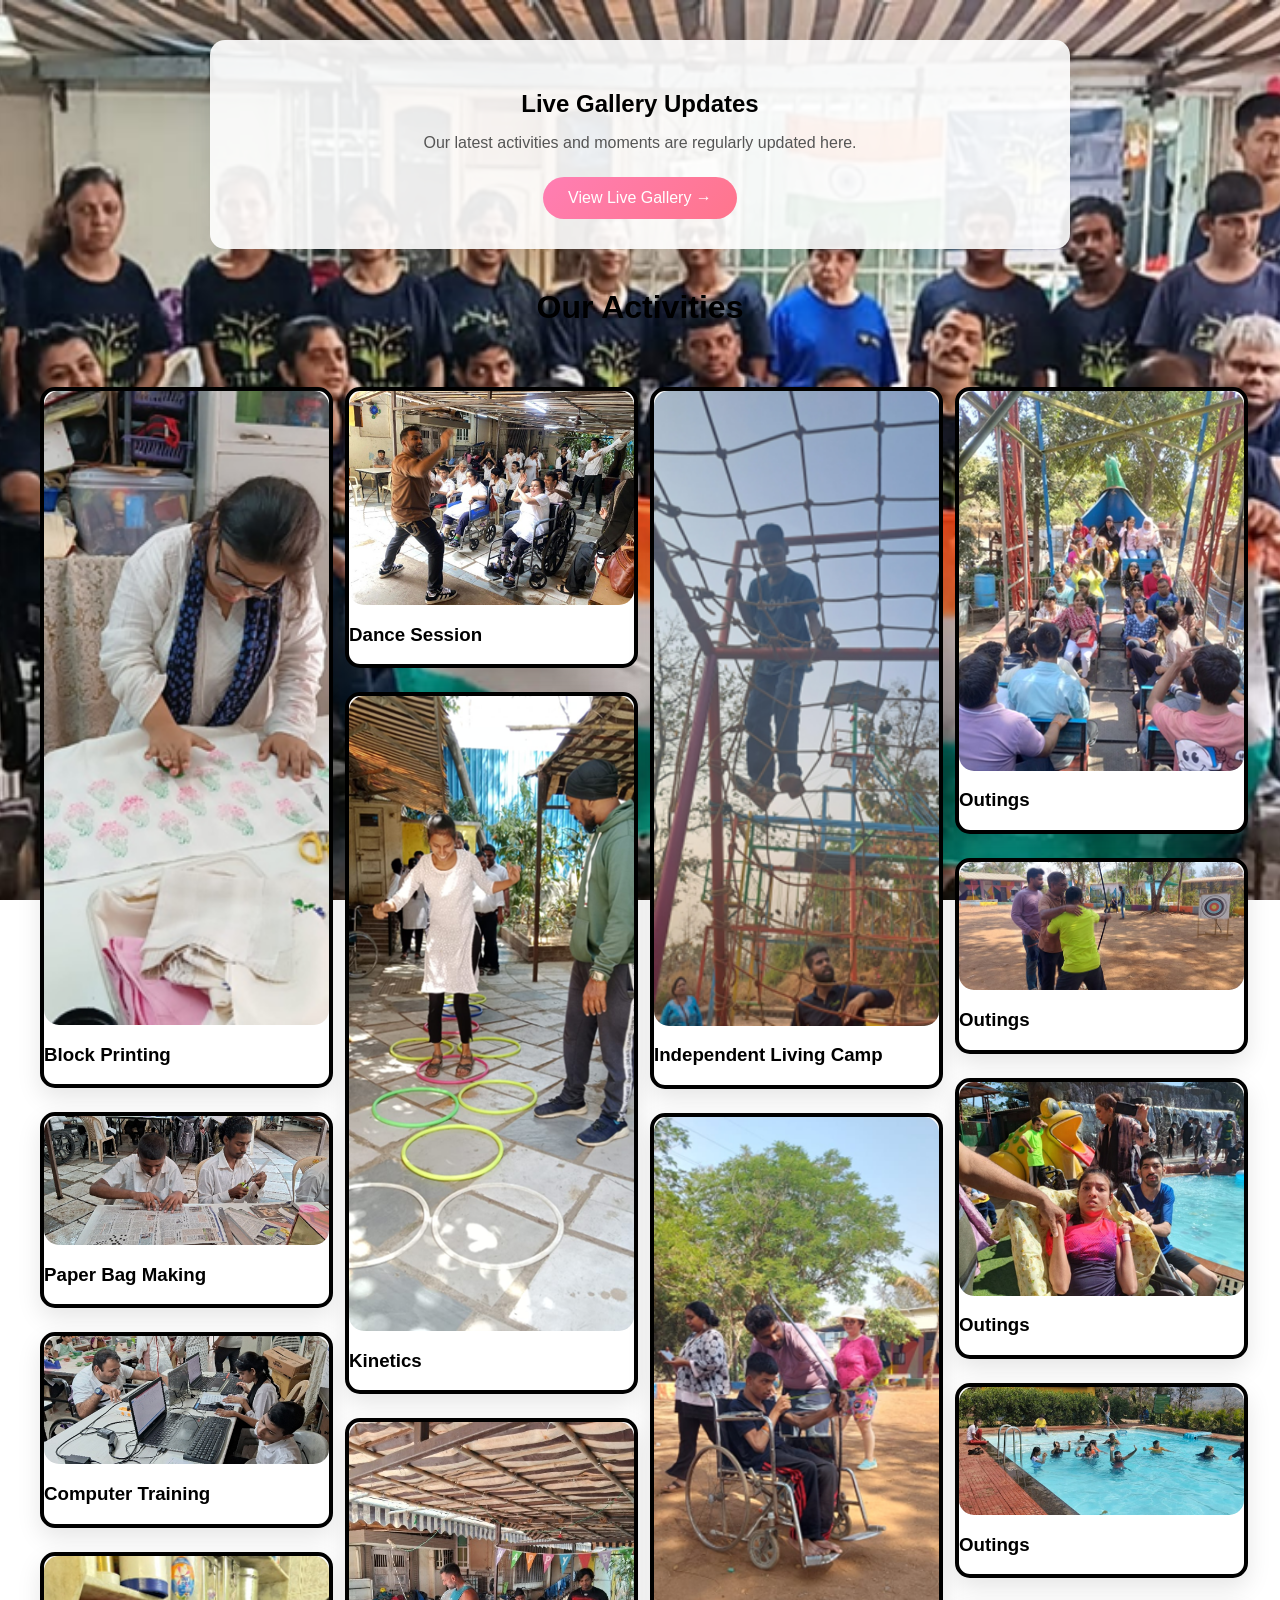
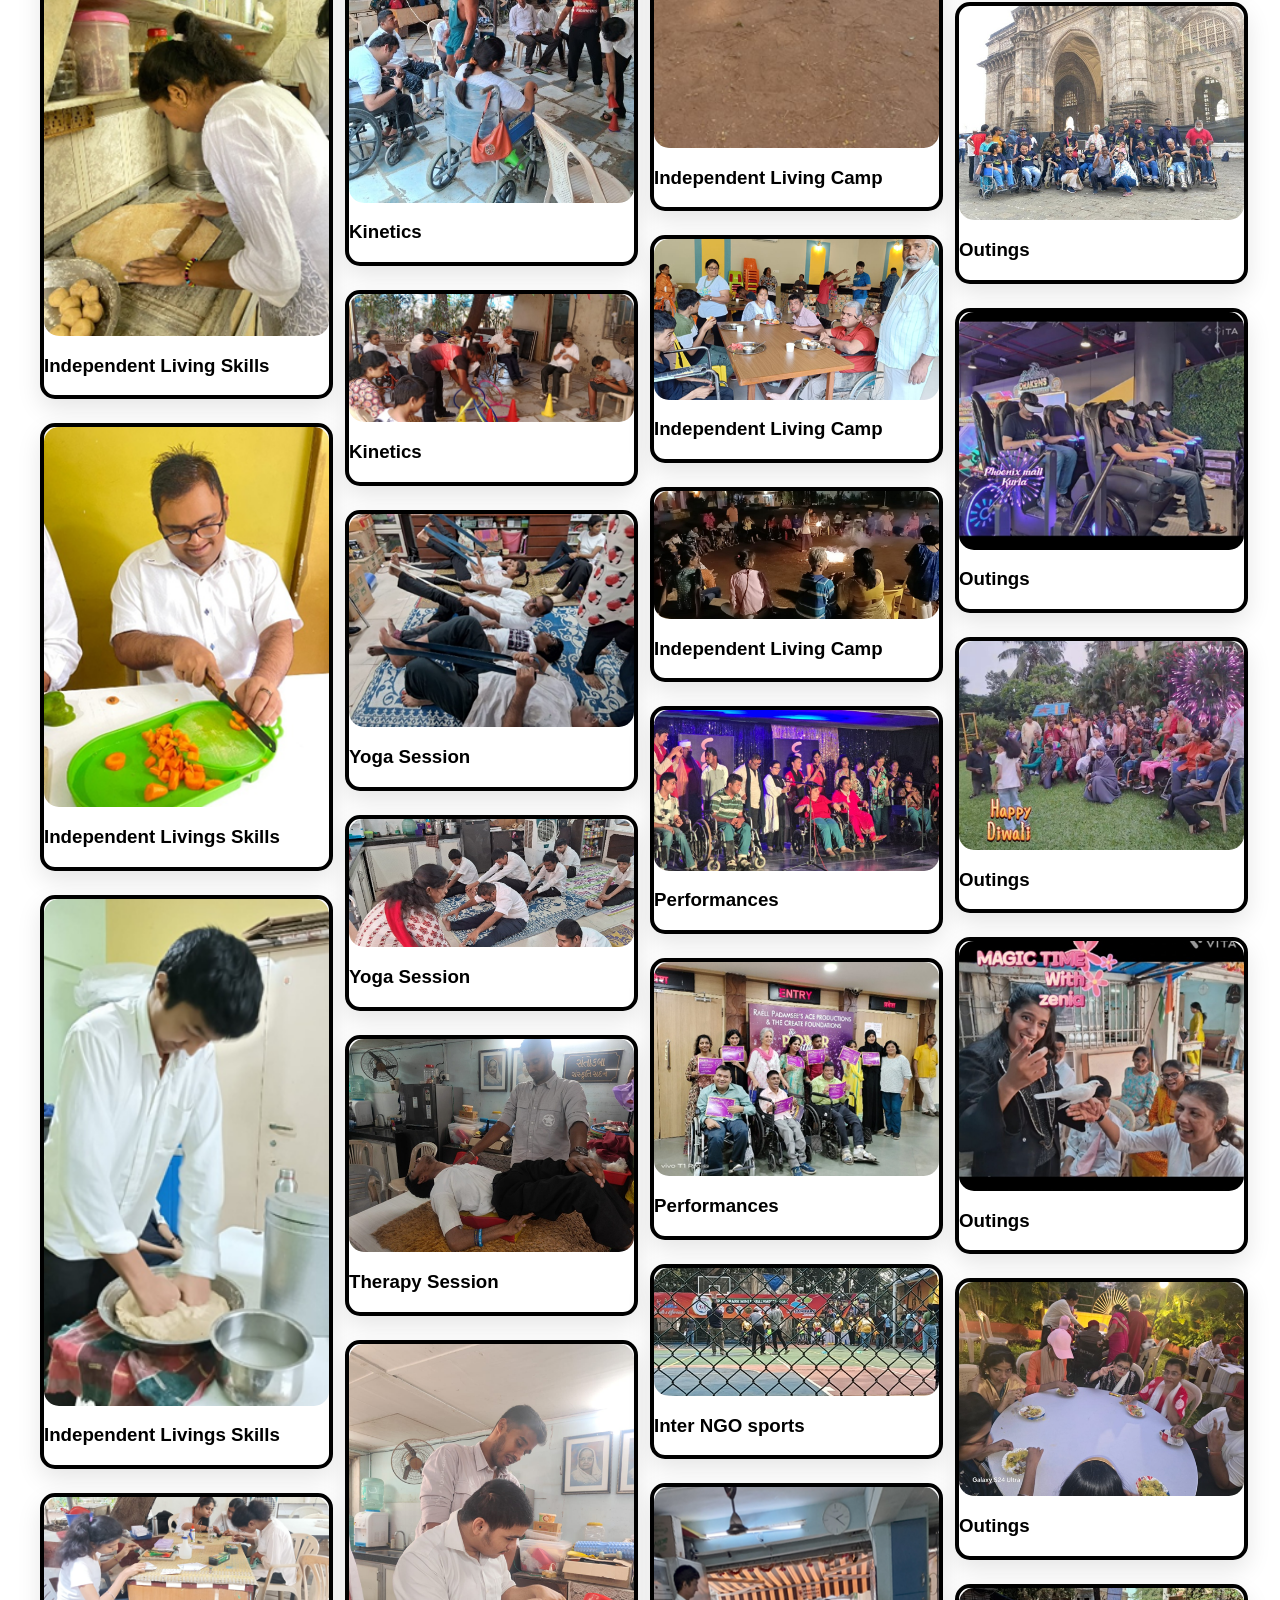
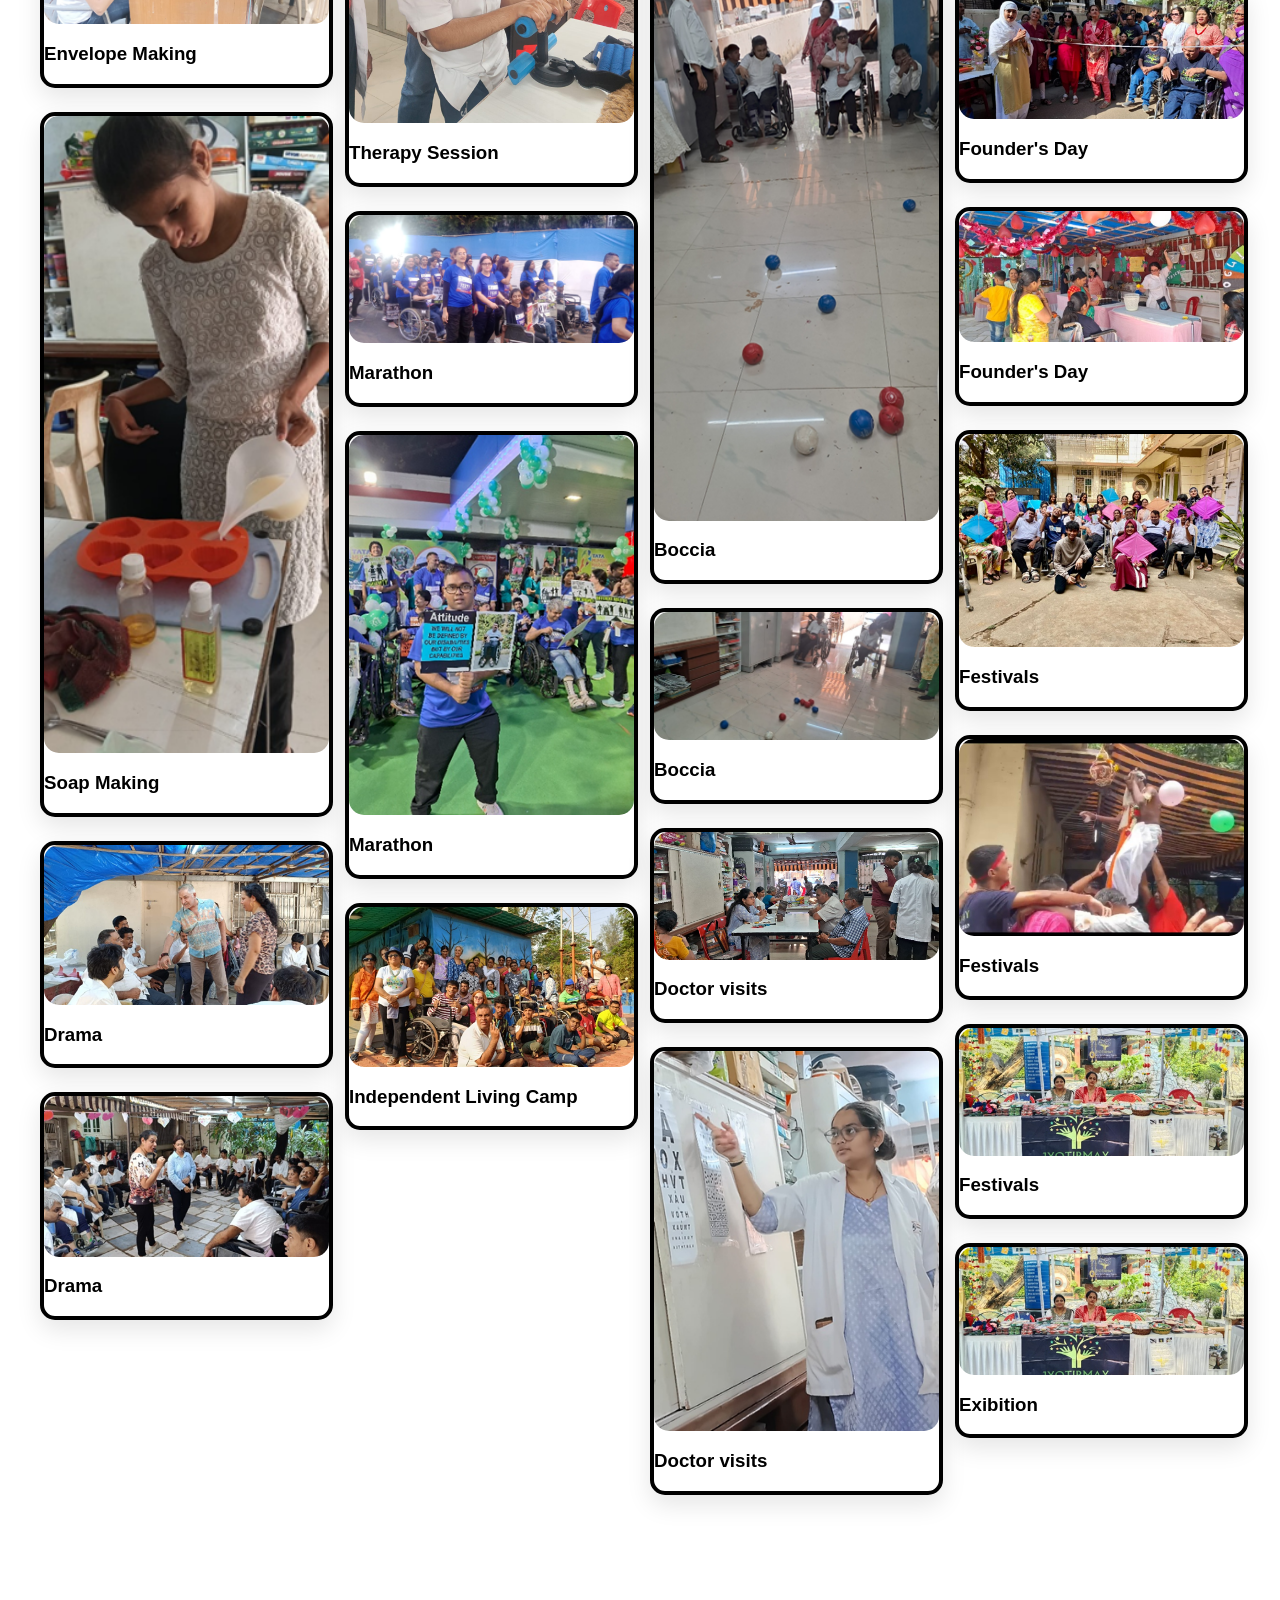
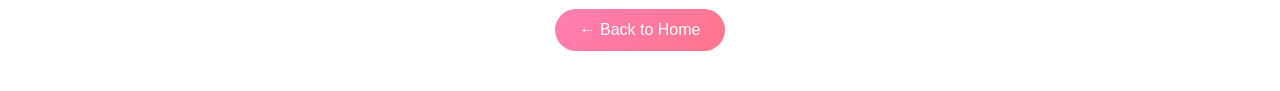
<file: gallery.html>
<!DOCTYPE html>
<html>
<head>
  <title>Gallery - Jyotirmay</title>
  <link rel="stylesheet" href="style.css">
</head>

<body>
  <div class="live-gallery">
  <h2>Live Gallery Updates</h2>
  <p>Our latest activities and moments are regularly updated here.</p>

  <a href="https://your-google-photos-link" target="_blank" class="btn">
    View Live Gallery →
  </a>
</div>

<h1 style="text-align:center;">Our Activities</h1>

<div class="gallery">

  <div class="gallery-card">
    <img src="images/img1.png">
    <h3>Block Printing</h3>
  </div>

  <div class="gallery-card">
    <img src="images/img2.png">
    <h3>Paper Bag Making</h3>
  </div>

  <div class="gallery-card">
    <img src="images/img3.png">
    <h3>Computer Training</h3>
  </div>

  <div class="gallery-card">
    <img src="images/img4.png">
    <h3>Independent Living Skills</h3>
  </div>

  <div class="gallery-card">
    <img src="images/img5.png">
    <h3>Independent Livings Skills</h3>
  </div>

  <div class="gallery-card">
    <img src="images/img6.png">
    <h3>Independent Livings Skills</h3>
  </div>
   <div class="gallery-card">
    <img src="images/img7.png">
    <h3>Envelope Making</h3>
  </div>
   <div class="gallery-card">
    <img src="images/img8.png">
    <h3>Soap Making</h3>
  </div>
   <div class="gallery-card">
    <img src="images/img9.png">
    <h3>Drama</h3>
  </div>
   <div class="gallery-card">
    <img src="images/img10.png">
    <h3>Drama</h3>
  </div>
   <div class="gallery-card">
    <img src="images/img11.png">
    <h3>Dance Session</h3>
  </div>
   <div class="gallery-card">
    <img src="images/img12.png">
    <h3>Kinetics</h3>
  </div>
   <div class="gallery-card">
    <img src="images/img13.png">
    <h3>Kinetics</h3>
  </div>
   <div class="gallery-card">
    <img src="images/img14.png">
    <h3>Kinetics</h3>
  </div>
   <div class="gallery-card">
    <img src="images/img15.png">
    <h3>Yoga Session</h3>
  </div>
   <div class="gallery-card">
    <img src="images/img16.png">
    <h3>Yoga Session</h3>
  </div>
   <div class="gallery-card">
    <img src="images/img17.png">
    <h3>Therapy Session</h3>
  </div>
   <div class="gallery-card">
    <img src="images/img18.png">
    <h3>Therapy Session</h3>
  </div>
   <div class="gallery-card">
    <img src="images/img19.png">
    <h3>Marathon</h3>
  </div>
   <div class="gallery-card">
    <img src="images/img20.png">
    <h3>Marathon</h3>
  </div>
   <div class="gallery-card">
    <img src="images/img21.png">
    <h3>Independent Living Camp</h3>
  </div>
   <div class="gallery-card">
    <img src="images/img22.png">
    <h3>Independent Living Camp</h3>
  </div>
   <div class="gallery-card">
    <img src="images/img23.png">
    <h3>Independent Living Camp</h3>
  </div>
   <div class="gallery-card">
    <img src="images/img24.png">
    <h3>Independent Living Camp</h3>
  </div>
   <div class="gallery-card">
    <img src="images/img25.png">
    <h3>Independent Living Camp</h3>
  </div>
   <div class="gallery-card">
    <img src="images/img26.png">
    <h3>Performances</h3>
  </div>
   <div class="gallery-card">
    <img src="images/img27.png">
    <h3>Performances</h3>
  </div>
   <div class="gallery-card">
    <img src="images/img28.png">
    <h3>Inter NGO sports</h3>
  </div>
   <div class="gallery-card">
    <img src="images/img29.png">
    <h3>Boccia</h3>
  </div>
   <div class="gallery-card">
    <img src="images/img30.png">
    <h3>Boccia</h3>
  </div>
   <div class="gallery-card">
    <img src="images/img31.png">
    <h3>Doctor visits</h3>
  </div>
   <div class="gallery-card">
    <img src="images/img32.png">
    <h3>Doctor visits</h3>
  </div>
   <div class="gallery-card">
    <img src="images/img33.png">
    <h3>Outings</h3>
  </div>
   <div class="gallery-card">
    <img src="images/img34.png">
    <h3>Outings</h3>
  </div>
   <div class="gallery-card">
    <img src="images/img35.png">
    <h3>Outings</h3>
  </div>
   <div class="gallery-card">
    <img src="images/img36.png">
    <h3>Outings</h3>
  </div>
   <div class="gallery-card">
    <img src="images/img37.png">
    <h3>Outings</h3>
  </div>
   <div class="gallery-card">
    <img src="images/img38.png">
    <h3>Outings</h3>
  </div>
   <div class="gallery-card">
    <img src="images/img39.png">
    <h3>Outings</h3>
  </div>
   <div class="gallery-card">
    <img src="images/img40.png">
    <h3>Outings</h3>
  </div>
   <div class="gallery-card">
    <img src="images/img41.png">
    <h3>Outings</h3>
  </div>
   <div class="gallery-card">
    <img src="images/img42.png">
    <h3>Founder's Day</h3>
  </div>
   <div class="gallery-card">
    <img src="images/img43.png">
    <h3>Founder's Day</h3>
  </div>
   <div class="gallery-card">
    <img src="images/img44.png">
    <h3>Festivals</h3>
  </div>
   <div class="gallery-card">
    <img src="images/img45.png">
    <h3>Festivals</h3>
  </div>
   <div class="gallery-card">
    <img src="images/img46.png">
    <h3>Festivals</h3>
  </div>
  <div class="gallery-card">
    <img src="images/img46.png">
    <h3>Exibition</h3>
  </div>


</div>

<div style="text-align:center; margin:40px;">
  <a href="index.html" class="btn">← Back to Home</a>
</div>

</body>
</html>
</file>
<file: style.css>
body {
  margin: 0;
  font-family: 'Poppins', sans-serif;
  scroll-behavior: smooth;

  background: url("images/group.png") center/cover fixed no-repeat;
}

/* ❌ REMOVED GLOBAL OVERLAY (no more second box look) */
/* body::before { display: none; } */


/* NAVBAR */
.navbar {
  position: sticky;
  top: 0;
  background: rgb(182, 200, 24);
  display: flex;
  justify-content: space-between;
  padding: 15px 40px;
  box-shadow: 0 5px 15px rgba(0,0,0,0.1);
  z-index: 1000;
}

.nav-links a {
  margin-left: 20px;
  text-decoration: none;
  color: #333;
  font-weight: 500;
  transition: 0.3s;
}

.nav-links a:hover {
  color: #4facfe;
}


.hero {
  position: relative;
  height: 90vh; /* 🔥 full screen feel */
  width: 100%;

  display: flex;
  justify-content: center;
  align-items: center;

  text-align: center;
    background-color: transparent;
}

/* HERO CONTENT */
.hero-content {
  background: rgba(255, 255, 255, 0.85);
  backdrop-filter: blur(12px);

  padding: 50px 60px;
  border-radius: 20px;

  max-width: 700px;
  width: 90%;

  box-shadow: 0 15px 40px rgba(0,0,0,0.2);
}

/* TEXT */
.hero h1 {
  font-size: 3rem;
  margin-bottom: 15px;
  color: #111;
}

.hero p {
  font-size: 1.2rem;
  margin-bottom: 20px;
}


/* SECTIONS */
section:not(.hero) {
  padding: 80px 20px;
  max-width: 1300px;
  margin: 40px auto;

  background: rgba(255, 255, 255, 0.9);
  border-radius: 15px;
  backdrop-filter: blur(5px);
}

section p {
  font-size: 1.3rem;
  line-height: 1.8;
}


/* CARDS */
.flex {
  display: flex;
  gap: 20px;
  flex-wrap: wrap;
}

.card {
  background: white;
  padding: 25px;
  border-radius: 15px;
  flex: 1;
  box-shadow: 0 10px 25px rgba(0,0,0,0.1);
  transition: 0.3s;
}

.card:hover {
  transform: translateY(-5px);
}


/* BUTTON */
.btn {
  display: inline-block;
  padding: 12px 25px;
  background: linear-gradient(135deg, #ff7eb3, #ff758c);
  color: white;
  border-radius: 25px;
  text-decoration: none;
  margin-top: 10px;
  transition: 0.3s;
}

.btn:hover {
  transform: scale(1.05);
}


/* LIST */
ul {
  list-style: none;
  padding: 0;
}

ul li {
  background: white;
  margin: 10px 0;
  padding: 15px;
  border-radius: 10px;
  box-shadow: 0 5px 10px rgba(0,0,0,0.05);
}


/* GALLERY */
.gallery {
  column-count: 4;
  column-gap: 20px;
  padding: 40px;
}

.gallery img {
  width: 100%;
  height: 200px;
  object-fit: cover;
  border-radius: 15px;
  transition: 0.3s;
}

.gallery img:hover {
  transform: scale(1.05);
}


/* GALLERY CARD */
.gallery-card {
  display: inline-block;
  width: 100%;
  margin-bottom: 20px;

  background: white;
  border-radius: 15px;
  overflow: hidden;

  border: 4px solid #000;
  box-shadow: 0 10px 25px rgba(0,0,0,0.1);
  transition: 0.3s;
}

.gallery-card img {
  width: 100%;
  height: auto;
  display: block;
}


/* LOGO */
.logo {
  display: flex;
  align-items: center;
  gap: 10px;
}

.logo img {
  height: 50px;
  width: auto;
}

.logo span {
  font-weight: 700;
  font-size: 1.2rem;
}


/* MOBILE */
@media(max-width: 768px) {
  .navbar {
    flex-direction: column;
    text-align: center;
  }

  .hero h1 {
    font-size: 2rem;
  }

  .gallery {
    column-count: 2;
  }
}



/* LIVE GALLERY SECTION */
.live-gallery {
  text-align: center;
  margin: 40px auto;
  max-width: 800px;

  background: rgba(255, 255, 255, 0.9);
  padding: 30px;
  border-radius: 15px;

  box-shadow: 0 10px 25px rgba(0,0,0,0.1);
}

.live-gallery h2 {
  margin-bottom: 10px;
}

.live-gallery p {
  margin-bottom: 15px;
  color: #555;
}


.map-link {
  background: #4facfe;
  color: white;
  padding: 5px 10px;
  border-radius: 8px;
}

.whatsapp-btn {
  display: inline-block;
  background: #25D366;
  color: white;
  padding: 10px 18px;
  border-radius: 25px;
  text-decoration: none;
  font-weight: 500;
  margin-top: 10px;
  transition: 0.3s;
}

.whatsapp-btn:hover {
  background: #1ebe5d;
  transform: scale(1.05);
}
</file>
